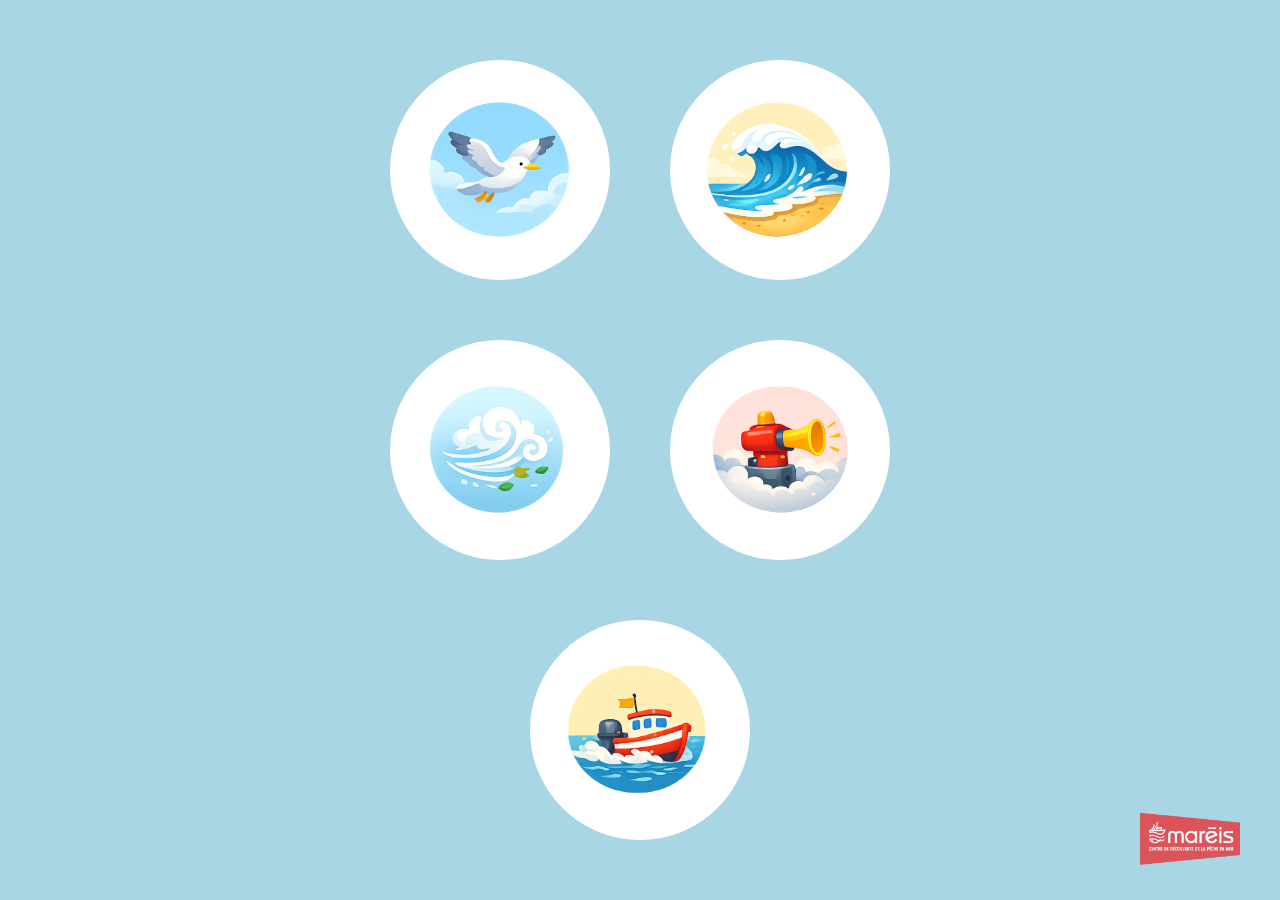
<file: index.html>
<!DOCTYPE html>
<html lang="fr">
<head>
<meta charset="UTF-8">
<title>Éveil aux sons de la mer</title>
<link rel="stylesheet" href="style.css">
<link rel="apple-touch-icon" href="images/icon.png">
<link rel="apple-touch-startup-image" href="images/splash.png">
<meta name="apple-mobile-web-app-capable" content="yes">
<meta name="apple-mobile-web-app-status-bar-style" content="black-translucent">
<meta name="viewport" content="width=device-width, initial-scale=1.0, user-scalable=no">
</head>
<body>
<div id="home" class="screen">
  <div class="buttons">

    <div class="btn" data-sound="sons/mouette.mp3" data-color="#dfefff">
  <img src="images/mouette.png" alt="Mouette">
</div>
    
    <div class="logo">
  <img src="images/logo-mareis.png" alt="Logo Maréis">
</div>

<div class="btn" data-sound="sons/vague.mp3" data-color="#b5e3ff">
  <img src="images/vague.png" alt="Vague">
</div>

<div class="btn" data-sound="sons/vent.mp3" data-color="#e8f7ff">
  <img src="images/vent.png" alt="Vent">
</div>

<div class="btn" data-sound="sons/corne.mp3" data-color="#ffd6d6">
  <img src="images/corne.png" alt="Corne de brume">
</div>

<div class="btn large" data-sound="sons/moteur.mp3" data-color="#ffe8c2">
  <img src="images/moteur.png" alt="Moteur de bateau">
</div>

  </div>
</div>

<div id="player" class="screen hidden">
  <div id="visual" class="visual"></div>
  <div class="controls">
    <div id="replay" class="small-btn">🔁</div>
    <div id="home-btn" class="small-btn">🏠</div>
  </div>
</div>

<div id="player" class="screen hidden">
  <div id="visual" class="visual"></div>
  <div class="controls">
    <div id="replay" class="small-btn">🔁</div>
  </div>
</div>

<audio id="audio"></audio>

<script src="script.js"></script>
</body>
</html>
</file>
<file: style.css>
body {
  margin: 0;
  overflow: hidden;
  background: #a9d6e5;
  font-family: sans-serif;
}

.screen {
  width: 100vw;
  height: 100vh;
  display: flex;
  justify-content: center;
  align-items: center;
  flex-direction: column;
}

.buttons {
  display: grid;
  grid-template-columns: repeat(2, 220px);
  gap: 60px;
}

.btn {
  width: 220px;
  height: 220px;
  border-radius: 50%;
  background: white;
  display: flex;
  justify-content: center;
  align-items: center;
  transition: transform 0.2s ease;
}

.btn:active {
  transform: scale(0.9);
}

.btn img {
  max-width: 80%;
  max-height: 80%;
  pointer-events: none; /* L’image ne bloque pas le clic */
}

.large {
  grid-column: span 2;
  justify-self: center;
}

.visual {
  font-size: 9rem;
  animation: breathe 4s infinite ease-in-out;
}

.small-btn {
  margin-top: 40px;
  font-size: 3rem;
}

.hidden {
  display: none;
}

@keyframes breathe {
  0% { transform: scale(1); }
  50% { transform: scale(1.08); }
  100% { transform: scale(1); }
}

.visual img {
  max-width: 400px; /* ou la taille que tu veux */
  max-height: 400px;
  object-fit: contain;
}

.controls {
  display: flex;
  justify-content: space-evenly;
  width: 100%;
  margin-top: 80px;
}

.small-btn {
  font-size: 4rem;
  padding: 20px 35px;
  border-radius: 25px;
  background: #ffffffdd;
  cursor: pointer;
  user-select: none;
  -webkit-tap-highlight-color: transparent;
  transition: transform 0.2s ease;
}

.small-btn:active {
  transform: scale(0.95);
}

.small-btn:active {
  transform: scale(0.9);
}

.logo {
  position: absolute;
  bottom: 30px;
  right: 40px;
  opacity: 0.8;
}

.logo img {
  width: 100px;
  height: auto;
  pointer-events: none;
}
</file>
